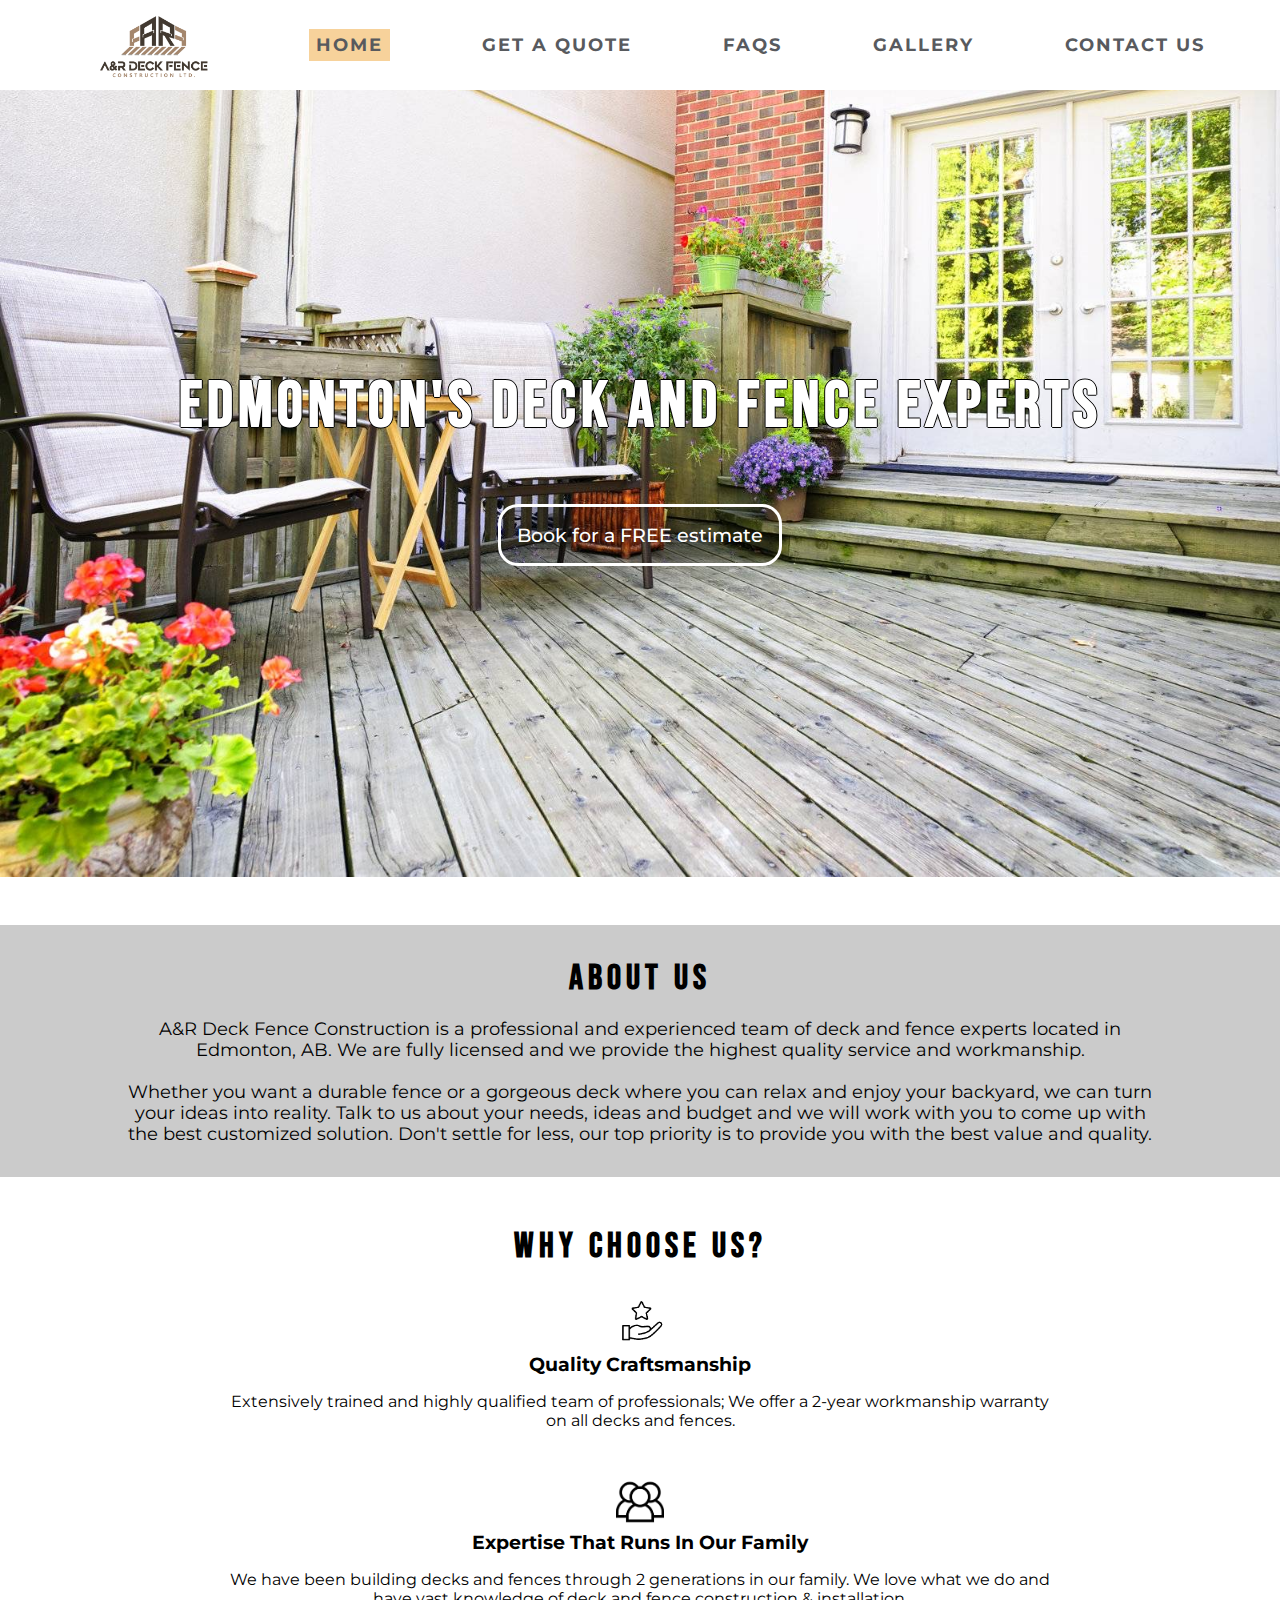
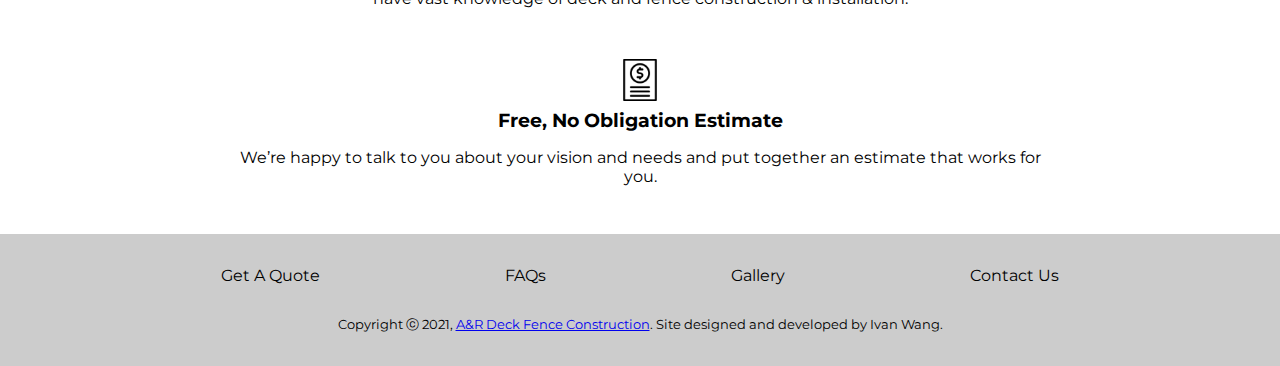
<file: index.html>
<!DOCTYPE html>
<html lang="en">

<head>
    <meta charset="UTF-8">
    <meta http-equiv="X-UA-Compatible" content="IE=edge">
    <meta name="viewport" content="width=device-width, initial-scale=1.0">
    <title>A&R Deck Fence Construction - Home</title>
    <meta name="description" content="A&R Deck Fence Construction is a professional and experienced team of deck and fence experts located in
        Edmonton, AB.">
    <meta name="keywords"
        content="edmonton construction, edmonton deck, edmonton fence, deck and fence, deck, fence, residential construction">
    <meta property="og:site_name" content="A&R Deck Fence Construction">
    <meta property="og:url" content="https://www.ardeckfence.com/">
    <meta property="og:title" content="Home">
    <meta property="og:type" content="website">
    <meta property="og:description" content="A&R Deck Fence Construction is a professional and experienced team of deck and fence experts located in
        Edmonton, AB.">
    <meta name="twitter:card" content="summary_large_image">
    <meta name="twitter:title" content="Home">
    <meta name="twitter:description" content="A&R Deck Fence Construction is a professional and experienced team of deck and fence experts located in
        Edmonton, AB.">
    <meta property="og:image"
        content="https://www.ardeckfence.com/images/logo.jpeg?height=628&amp;pad_color=fafafa&amp;v=1542909150&amp;width=1200">
    <meta property="og:image:secure_url"
        content="https://www.ardeckfence.com/images/logo.jpeg?height=628&amp;pad_color=fafafa&amp;v=1542909150&amp;width=1200">
    <meta property="og:image:width" content="1200">
    <meta property="og:image:height" content="628">
    <link rel="icon" href="./images/icon.jpeg">
    <link rel="stylesheet" href="./styles/main.css">
    <link rel="stylesheet" href="./styles/navigation.css">
    <link rel="stylesheet" href="./styles/footer.css">
    <script src="./scripts/main.js" defer></script>
</head>

<body>
    <nav>
        <div class="logo">
            <img src="./images/logo.jpg">
        </div>
        <!-- only one of "nav-desktop" and "nav-mobile" will show on user interface -->
        <div class="nav-desktop">
            <a href="#" class="active">home</a>
            <a href="./pages/booknow.html">Get a Quote</a>
            <a href="./pages/faq.html">FAQs</a>
            <a href="../pages/gallery.html">gallery</a>
            <a href="./pages/contact.html">contact us</a>
        </div>
        <div class="nav-mobile" id="nav-mobile" onclick="toggleButtonAndMenu()">
            <a href="tel:+15874990290" class="nav-mobile-call">
                <svg xmlns="http://www.w3.org/2000/svg" viewBox="0 0 24 24" width="24" height="24">
                    <path fill="none" d="M0 0h24v24H0z" />
                    <path
                        d="M9.366 10.682a10.556 10.556 0 0 0 3.952 3.952l.884-1.238a1 1 0 0 1 1.294-.296 11.422 11.422 0 0 0 4.583 1.364 1 1 0 0 1 .921.997v4.462a1 1 0 0 1-.898.995c-.53.055-1.064.082-1.602.082C9.94 21 3 14.06 3 5.5c0-.538.027-1.072.082-1.602A1 1 0 0 1 4.077 3h4.462a1 1 0 0 1 .997.921A11.422 11.422 0 0 0 10.9 8.504a1 1 0 0 1-.296 1.294l-1.238.884zm-2.522-.657l1.9-1.357A13.41 13.41 0 0 1 7.647 5H5.01c-.006.166-.009.333-.009.5C5 12.956 11.044 19 18.5 19c.167 0 .334-.003.5-.01v-2.637a13.41 13.41 0 0 1-3.668-1.097l-1.357 1.9a12.442 12.442 0 0 1-1.588-.75l-.058-.033a12.556 12.556 0 0 1-4.702-4.702l-.033-.058a12.442 12.442 0 0 1-.75-1.588z"
                        fill="#000" />
                </svg>
                <span>Call Us</span>
            </a>
            <!-- The empty divs inside nav-menu-button are used for creating animation effects. -->
            <button class="nav-mobile-button">
                <div id="nav-mobile-button-div1"></div>
                <div id="nav-mobile-button-div2"></div>
                <div id="nav-mobile-button-div3"></div>
                <div id="nav-mobile-button-div4"></div>
            </button>
            <ul class="nav-mobile-list nav-mobile-list-hidden" id="nav-mobile-list">
                <li><a href="#" class="active">home</a></li>
                <li><a href="./pages/booknow.html">Get a Quote</a></li>
                <li><a href="./pages/faq.html">FAQs</a></li>
                <li><a href="../pages/gallery.html">gallery</a></li>
                <li><a href="./pages/contact.html">contact us</a></li>
            </ul>
        </div>
    </nav>

    <main>
        <section class="hero">
            <h1>Edmonton's deck and fence experts</h1>
            <a href="./pages/booknow.html">Book for a FREE estimate</a>
        </section>

        <article class="about-us">
            <h2>about us</h2>
            <p>A&R Deck Fence Construction is a professional and experienced team of deck and fence experts located in
                Edmonton, AB. We are fully licensed
                and we provide the highest quality service and workmanship.<br><br>Whether you want a durable fence or a
                gorgeous deck
                where you can relax and enjoy your backyard, we can turn your ideas into reality. Talk to us about your
                needs, ideas and
                budget and we will work with you to come up with the best customized solution. Don't settle for
                less, our top priority is to provide you with the best value and quality.
            </p>
        </article>

        <section class="why-choose-us">
            <h2>why choose us?</h2>
            <div>
                <img src="./images/icon1.png" alt="an icon of a hand holding a star">
                <h3>quality craftsmanship</h3>
                <p>Extensively trained and highly qualified team of professionals; We offer a 2-year workmanship
                    warranty on all decks and fences.
                </p>
            </div>
            <div>
                <img src="./images/icon2.png" alt="an icon of 3 persons">
                <h3>Expertise that Runs in Our Family</h3>
                <p>We have been building decks and fences through 2 generations in our family. We love what we do and
                    have vast knowledge of deck and fence construction & installation.
                </p>
            </div>
            <div>
                <img src="./images/icon3.png" alt="an icon of a hand holding a star">
                <h3>Free, No Obligation Estimate</h3>
                <p>We’re happy to talk to you about your vision and needs and put together an estimate that works for
                    you.
                </p>
            </div>
        </section>
    </main>
    <footer>
        <div id="footer-links">
            <a href="./pages/booknow.html">Get a Quote</a>
            <a href="./pages/faq.html">FAQs</a>
            <a href="../pages/gallery.html">gallery</a>
            <a href="./pages/contact.html">contact us</a>
        </div>
        <div id="copyright">
            <span>Copyright ⓒ 2021, </span><a href="./index.html">A&R Deck Fence Construction</a><span>. Site designed
                and
                developed by Ivan Wang.</span>
        </div>
    </footer>
</body>

</html>
</file>
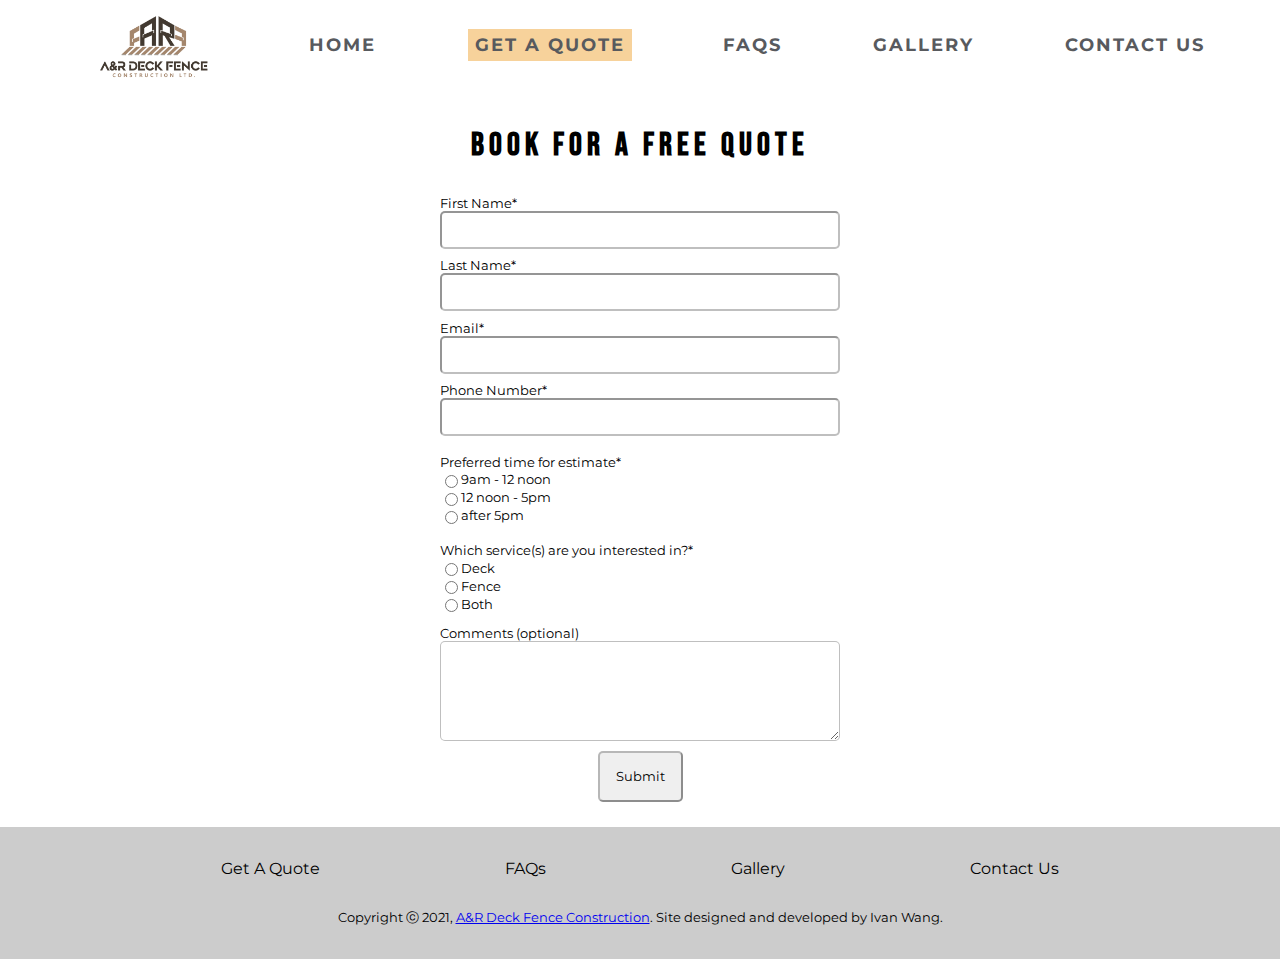
<file: pages/booknow.html>
<!DOCTYPE html>
<html lang="en">

<head>
    <meta charset="UTF-8">
    <meta http-equiv="X-UA-Compatible" content="IE=edge">
    <meta name="viewport" content="width=device-width, initial-scale=1.0">
    <title>A&R Deck Fence Construction - Book Now</title>
    <meta name="description" content="A&R Deck Fence Construction is a professional and experienced team of deck and fence experts located in
        Edmonton, AB.">
    <meta name="keywords"
        content="edmonton construction, edmonton deck, edmonton fence, deck and fence, deck, fence, residential construction">
    <meta property="og:site_name" content="A&R Deck Fence Construction">
    <meta property="og:url" content="https://www.ardeckfence.com/pages/booknow.html">
    <meta property="og:title" content="Booking">
    <meta property="og:type" content="website">
    <meta property="og:description" content="A&R Deck Fence Construction is a professional and experienced team of deck and fence experts located in
        Edmonton, AB.">
    <meta name="twitter:card" content="summary_large_image">
    <meta name="twitter:title" content="Booking">
    <meta name="twitter:description" content="A&R Deck Fence Construction is a professional and experienced team of deck and fence experts located in
        Edmonton, AB.">
    <meta property="og:image"
        content="https://www.ardeckfence.com/images/logo.jpeg?height=628&amp;pad_color=fafafa&amp;v=1542909150&amp;width=1200">
    <meta property="og:image:secure_url"
        content="https://www.ardeckfence.com/images/logo.jpeg?height=628&amp;pad_color=fafafa&amp;v=1542909150&amp;width=1200">
    <meta property="og:image:width" content="1200">
    <meta property="og:image:height" content="628">
    <link rel="icon" href="../images/icon.jpeg">
    <link rel="stylesheet" href="../styles/booknow.css">
    <link rel="stylesheet" href="../styles/navigation.css">
    <link rel="stylesheet" href="../styles/footer.css">
    <script src="../scripts/main.js" defer></script>
</head>

<body>
    <nav>
        <div class="logo">
            <img src="../images/logo.jpg">
        </div>
        <!-- only one of "nav-desktop" and "nav-mobile" will show on user interface -->
        <div class="nav-desktop">
            <a href="../index.html">home</a>
            <a href="#" class="active">Get a Quote</a>
            <a href="./faq.html">FAQs</a>
            <a href="./gallery.html">gallery</a>
            <a href="./contact.html">contact us</a>
        </div>
        <div class="nav-mobile" id="nav-mobile" onclick="toggleButtonAndMenu()">
            <a href="tel:+15874990290" class="nav-mobile-call">
                <svg xmlns="http://www.w3.org/2000/svg" viewBox="0 0 24 24" width="24" height="24">
                    <path fill="none" d="M0 0h24v24H0z" />
                    <path
                        d="M9.366 10.682a10.556 10.556 0 0 0 3.952 3.952l.884-1.238a1 1 0 0 1 1.294-.296 11.422 11.422 0 0 0 4.583 1.364 1 1 0 0 1 .921.997v4.462a1 1 0 0 1-.898.995c-.53.055-1.064.082-1.602.082C9.94 21 3 14.06 3 5.5c0-.538.027-1.072.082-1.602A1 1 0 0 1 4.077 3h4.462a1 1 0 0 1 .997.921A11.422 11.422 0 0 0 10.9 8.504a1 1 0 0 1-.296 1.294l-1.238.884zm-2.522-.657l1.9-1.357A13.41 13.41 0 0 1 7.647 5H5.01c-.006.166-.009.333-.009.5C5 12.956 11.044 19 18.5 19c.167 0 .334-.003.5-.01v-2.637a13.41 13.41 0 0 1-3.668-1.097l-1.357 1.9a12.442 12.442 0 0 1-1.588-.75l-.058-.033a12.556 12.556 0 0 1-4.702-4.702l-.033-.058a12.442 12.442 0 0 1-.75-1.588z"
                        fill="#000" />
                </svg>
                <span>Call Us</span>
            </a>
            <!-- The empty divs inside nav-menu-button are used for creating animation effects. -->
            <button class="nav-mobile-button">
                <div id="nav-mobile-button-div1"></div>
                <div id="nav-mobile-button-div2"></div>
                <div id="nav-mobile-button-div3"></div>
                <div id="nav-mobile-button-div4"></div>
            </button>
            <ul class="nav-mobile-list nav-mobile-list-hidden" id="nav-mobile-list">
                <li><a href="../index.html">home</a></li>
                <li><a href="#" class="active">Get a Quote</a></li>
                <li><a href="./faq.html#">FAQs</a></li>
                <li><a href="./gallery.html">gallery</a></li>
                <li><a href="./contact.html">contact us</a></li>
            </ul>
        </div>
    </nav>

    <main>
        <h1>book for a free quote</h1>
        <form action="https://api.staticforms.xyz/submit" method="post">
            <input type="hidden" name="accessKey" value="148bf919-9047-46e0-9a72-6daedc0e75cc">
            <input type="hidden" name="subject" value="New Appointment!">
            <div class="label-and-input">
                <label for="firstname">First Name*</label>
                <input type="text" name="$firstname" required>
            </div>
            <div class="label-and-input">
                <label for="lastname">Last Name*</label>
                <input type="text" name="$lastname" required>
            </div>
            <div class="label-and-input">
                <label for="email">Email*</label>
                <input type="email" name="email" required>
            </div>
            <div class="label-and-input">
                <label for="phone">Phone Number*</label>
                <input type="text" name="phone" required>
            </div>
            <div class="label-and-input">
                <span>Preferred time for estimate*</span>
                <div class="radios">
                    <label for="appointment-time">9am - 12 noon</label>
                    <input type="radio" name="$appointment-time" value="9am - 12noon" required>
                </div>
                <div class="radios">
                    <label for="appointment-time">12 noon - 5pm</label>
                    <input type="radio" name="$appointment-time" value="12noon - 5pm">
                </div>
                <div class="radios">
                    <label for="appointment-time">after 5pm</label>
                    <input type="radio" name="$appointment-time" value="after 5pm">
                </div>
            </div>
            <div class="label-and-input">
                <span>Which service(s) are you interested in?*</span>
                <div class="radios">
                    <label for="deck">Deck</label>
                    <input type="radio" name="$service-needed" value="deck" required>
                </div>
                <div class="radios">
                    <label for="fence">Fence</label>
                    <input type="radio" name="$service-needed" value="fence">
                </div>
                <div class="radios">
                    <label for="appointment-time">Both</label>
                    <input type="radio" name="$service-needed" value="both">
                </div>
            </div>
            <div class="label-and-input" id="message">
                <label for="message">Comments (optional)</label>
                <textarea name="message"></textarea>
            </div>
            <input type="hidden" name="redirectTo" value="http://www.ardeckfence.com/pages/thanks.html">
            <input type="submit" value="Submit" id="submit" />
        </form>

    </main>

    <footer>
        <div id="footer-links">
            <a href="#">Get a Quote</a>
            <a href="./faq.html">FAQs</a>
            <a href="./gallery.html">gallery</a>
            <a href="./contact.html">contact us</a>
        </div>
        <div id="copyright">
            <span>Copyright ⓒ 2021, </span><a href="../index.html">A&R Deck Fence Construction</a><span>. Site designed
                and
                developed by Ivan Wang.</span>
        </div>
    </footer>
</body>

</html>
</file>
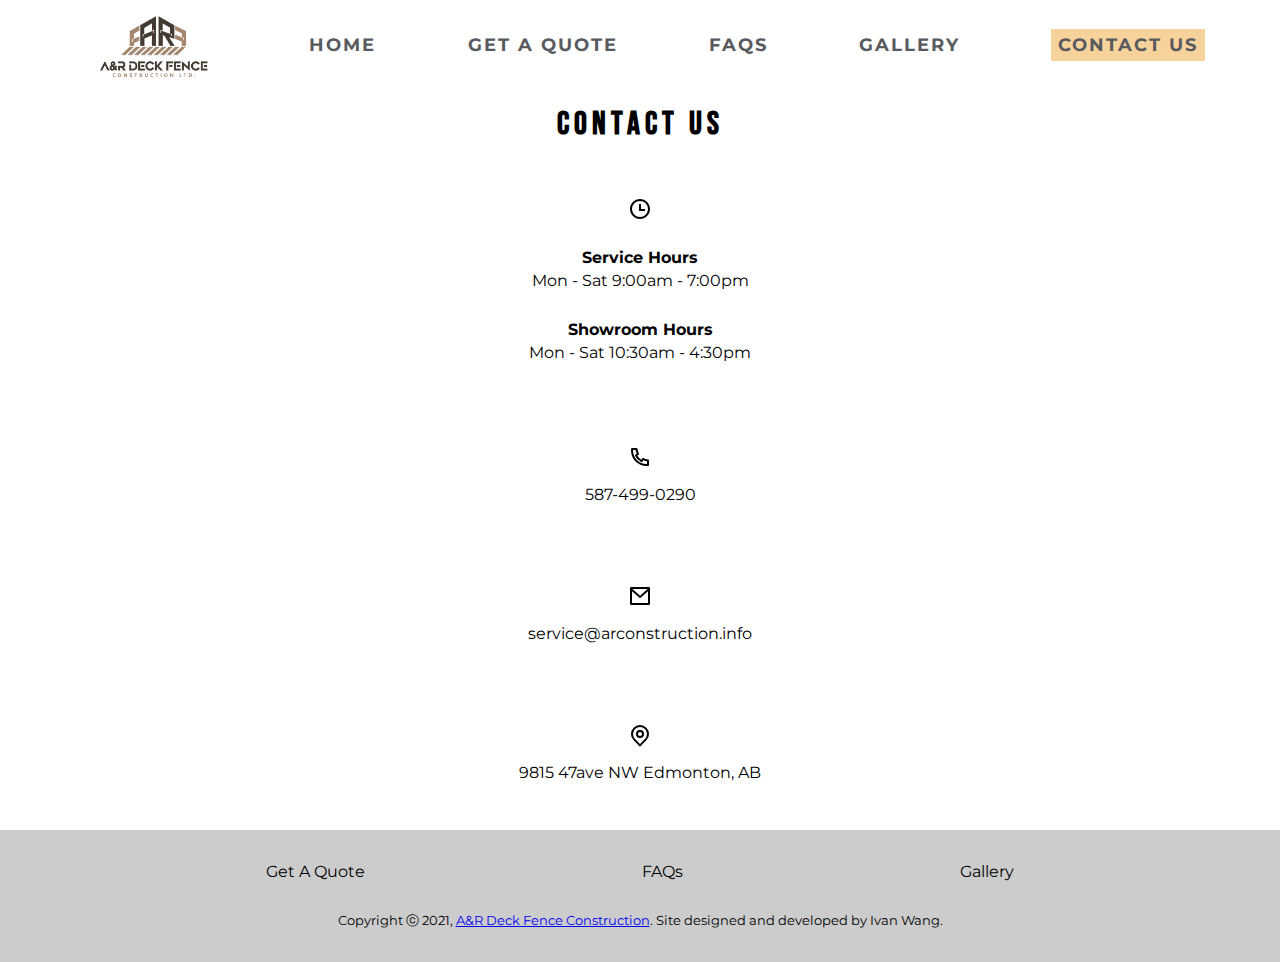
<file: pages/contact.html>
<!DOCTYPE html>
<html lang="en">

<head>
    <meta charset="UTF-8">
    <meta http-equiv="X-UA-Compatible" content="IE=edge">
    <meta name="viewport" content="width=device-width, initial-scale=1.0">
    <title>A&R Deck Fence Construction - Contact Us</title>
    <meta name="description" content="A&R Deck Fence Construction is a professional and experienced team of deck and fence experts located in
        Edmonton, AB.">
    <meta name="keywords"
        content="edmonton construction, edmonton deck, edmonton fence, deck and fence, deck, fence, residential construction">
    <meta property="og:site_name" content="A&R Deck Fence Construction">
    <meta property="og:url" content="https://www.ardeckfence.com/pages/contact.html">
    <meta property="og:title" content="Contact">
    <meta property="og:type" content="website">
    <meta property="og:description" content="A&R Deck Fence Construction is a professional and experienced team of deck and fence experts located in
        Edmonton, AB.">
    <meta name="twitter:card" content="summary_large_image">
    <meta name="twitter:title" content="Contact">
    <meta name="twitter:description" content="A&R Deck Fence Construction is a professional and experienced team of deck and fence experts located in
        Edmonton, AB.">
    <meta property="og:image"
        content="https://www.ardeckfence.com/images/logo.jpeg?height=628&amp;pad_color=fafafa&amp;v=1542909150&amp;width=1200">
    <meta property="og:image:secure_url"
        content="https://www.ardeckfence.com/images/logo.jpeg?height=628&amp;pad_color=fafafa&amp;v=1542909150&amp;width=1200">
    <meta property="og:image:width" content="1200">
    <meta property="og:image:height" content="628">
    <link rel="icon" href="../images/icon.jpeg">
    <link rel="stylesheet" href="../styles/contact.css">
    <link rel="stylesheet" href="../styles/navigation.css">
    <link rel="stylesheet" href="../styles/footer.css">
    <script src="../scripts/main.js" defer></script>
</head>

<body>
    <nav>
        <div class="logo">
            <img src="../images/logo.jpg">
        </div>
        <!-- only one of "nav-desktop" and "nav-mobile" will show on user interface -->
        <div class="nav-desktop">
            <a href="../index.html">home</a>
            <a href="./booknow.html">Get a Quote</a>
            <a href="./faq.html">FAQs</a>
            <a href="./gallery.html">gallery</a>
            <a href="#" class="active">contact us</a>
        </div>
        <div class="nav-mobile" id="nav-mobile" onclick="toggleButtonAndMenu()">
            <a href="tel:+15874990290" class="nav-mobile-call">
                <svg xmlns="http://www.w3.org/2000/svg" viewBox="0 0 24 24" width="24" height="24">
                    <path fill="none" d="M0 0h24v24H0z" />
                    <path
                        d="M9.366 10.682a10.556 10.556 0 0 0 3.952 3.952l.884-1.238a1 1 0 0 1 1.294-.296 11.422 11.422 0 0 0 4.583 1.364 1 1 0 0 1 .921.997v4.462a1 1 0 0 1-.898.995c-.53.055-1.064.082-1.602.082C9.94 21 3 14.06 3 5.5c0-.538.027-1.072.082-1.602A1 1 0 0 1 4.077 3h4.462a1 1 0 0 1 .997.921A11.422 11.422 0 0 0 10.9 8.504a1 1 0 0 1-.296 1.294l-1.238.884zm-2.522-.657l1.9-1.357A13.41 13.41 0 0 1 7.647 5H5.01c-.006.166-.009.333-.009.5C5 12.956 11.044 19 18.5 19c.167 0 .334-.003.5-.01v-2.637a13.41 13.41 0 0 1-3.668-1.097l-1.357 1.9a12.442 12.442 0 0 1-1.588-.75l-.058-.033a12.556 12.556 0 0 1-4.702-4.702l-.033-.058a12.442 12.442 0 0 1-.75-1.588z"
                        fill="#000" />
                </svg>
                <span>Call Us</span>
            </a>
            <!-- The empty divs inside nav-menu-button are used for creating animation effects. -->
            <button class="nav-mobile-button">
                <div id="nav-mobile-button-div1"></div>
                <div id="nav-mobile-button-div2"></div>
                <div id="nav-mobile-button-div3"></div>
                <div id="nav-mobile-button-div4"></div>
            </button>
            <ul class="nav-mobile-list nav-mobile-list-hidden" id="nav-mobile-list">
                <li><a href="../index.html">home</a></li>
                <li><a href="./booknow.html">Get a Quote</a></li>
                <li><a href="./faq.html">FAQs</a></li>
                <li><a href="./gallery.html">gallery</a></li>
                <li><a href="#" class="active">contact us</a></li>
            </ul>
        </div>
    </nav>

    <main>
        <h1>contact us</h1>

        <section class="contact-info">
            <div class="contact-info__hours card">
                <svg xmlns="http://www.w3.org/2000/svg" viewBox="0 0 24 24" width="24" height="24">
                    <path fill="none" d="M0 0h24v24H0z" />
                    <path
                        d="M12 22C6.477 22 2 17.523 2 12S6.477 2 12 2s10 4.477 10 10-4.477 10-10 10zm0-2a8 8 0 1 0 0-16 8 8 0 0 0 0 16zm1-8h4v2h-6V7h2v5z" />
                </svg>
                <table>
                    <tr>
                        <th colspan="2">Service Hours</th>
                    </tr>
                    <tr>
                        <td>Mon - Sat</td>
                        <td>9:00am - 7:00pm</td>
                    </tr>
                </table>
                <table>
                    <tr>
                        <th colspan="2">Showroom Hours</th>
                    </tr>
                    <tr>
                        <td>Mon - Sat</td>
                        <td>10:30am - 4:30pm</td>
                    </tr>
                </table>
            </div>
            <div class="contact-info__phone card">
                <a href="tel:+15874990290">
                    <svg xmlns="http://www.w3.org/2000/svg" viewBox="0 0 24 24" width="24" height="24">
                        <path fill="none" d="M0 0h24v24H0z" />
                        <path
                            d="M9.366 10.682a10.556 10.556 0 0 0 3.952 3.952l.884-1.238a1 1 0 0 1 1.294-.296 11.422 11.422 0 0 0 4.583 1.364 1 1 0 0 1 .921.997v4.462a1 1 0 0 1-.898.995c-.53.055-1.064.082-1.602.082C9.94 21 3 14.06 3 5.5c0-.538.027-1.072.082-1.602A1 1 0 0 1 4.077 3h4.462a1 1 0 0 1 .997.921A11.422 11.422 0 0 0 10.9 8.504a1 1 0 0 1-.296 1.294l-1.238.884zm-2.522-.657l1.9-1.357A13.41 13.41 0 0 1 7.647 5H5.01c-.006.166-.009.333-.009.5C5 12.956 11.044 19 18.5 19c.167 0 .334-.003.5-.01v-2.637a13.41 13.41 0 0 1-3.668-1.097l-1.357 1.9a12.442 12.442 0 0 1-1.588-.75l-.058-.033a12.556 12.556 0 0 1-4.702-4.702l-.033-.058a12.442 12.442 0 0 1-.75-1.588z"
                            fill="#000" />
                    </svg>
                    <span>587-499-0290</span>
                </a>
            </div>
            <div class="contact-info__email card">
                <a href="mailto:service@arconstruction.info">
                    <svg xmlns="http://www.w3.org/2000/svg" viewBox="0 0 24 24" width="24" height="24">
                        <path fill="none" d="M0 0h24v24H0z" />
                        <path
                            d="M3 3h18a1 1 0 0 1 1 1v16a1 1 0 0 1-1 1H3a1 1 0 0 1-1-1V4a1 1 0 0 1 1-1zm17 4.238l-7.928 7.1L4 7.216V19h16V7.238zM4.511 5l7.55 6.662L19.502 5H4.511z"
                            fill="#000" />
                    </svg>
                    <span>service@arconstruction.info</span>
                </a>
            </div>
            <div class="contact-info__address card">
                <a href="https://goo.gl/maps/dQjV7YrGG1eoYb2k9" target="_blank" rel="noopener noreferrer">
                    <svg xmlns="http://www.w3.org/2000/svg" viewBox="0 0 24 24" width="24" height="24">
                        <path fill="none" d="M0 0h24v24H0z" />
                        <path
                            d="M12 20.9l4.95-4.95a7 7 0 1 0-9.9 0L12 20.9zm0 2.828l-6.364-6.364a9 9 0 1 1 12.728 0L12 23.728zM12 13a2 2 0 1 0 0-4 2 2 0 0 0 0 4zm0 2a4 4 0 1 1 0-8 4 4 0 0 1 0 8z" />
                    </svg>
                    <span>9815 47ave NW Edmonton, AB</span>
                </a>
            </div>
        </section>
    </main>

    <footer>
        <div id="footer-links">
            <a href="./booknow.html">Get a Quote</a>
            <a href="./faq.html">FAQs</a>
            <a href="./gallery.html">gallery</a>
        </div>
        <div id="copyright">
            <span>Copyright ⓒ 2021, </span><a href="../index.html">A&R Deck Fence Construction</a><span>. Site designed
                and
                developed by Ivan Wang.</span>
        </div>
    </footer>
</body>

</html>
</file>
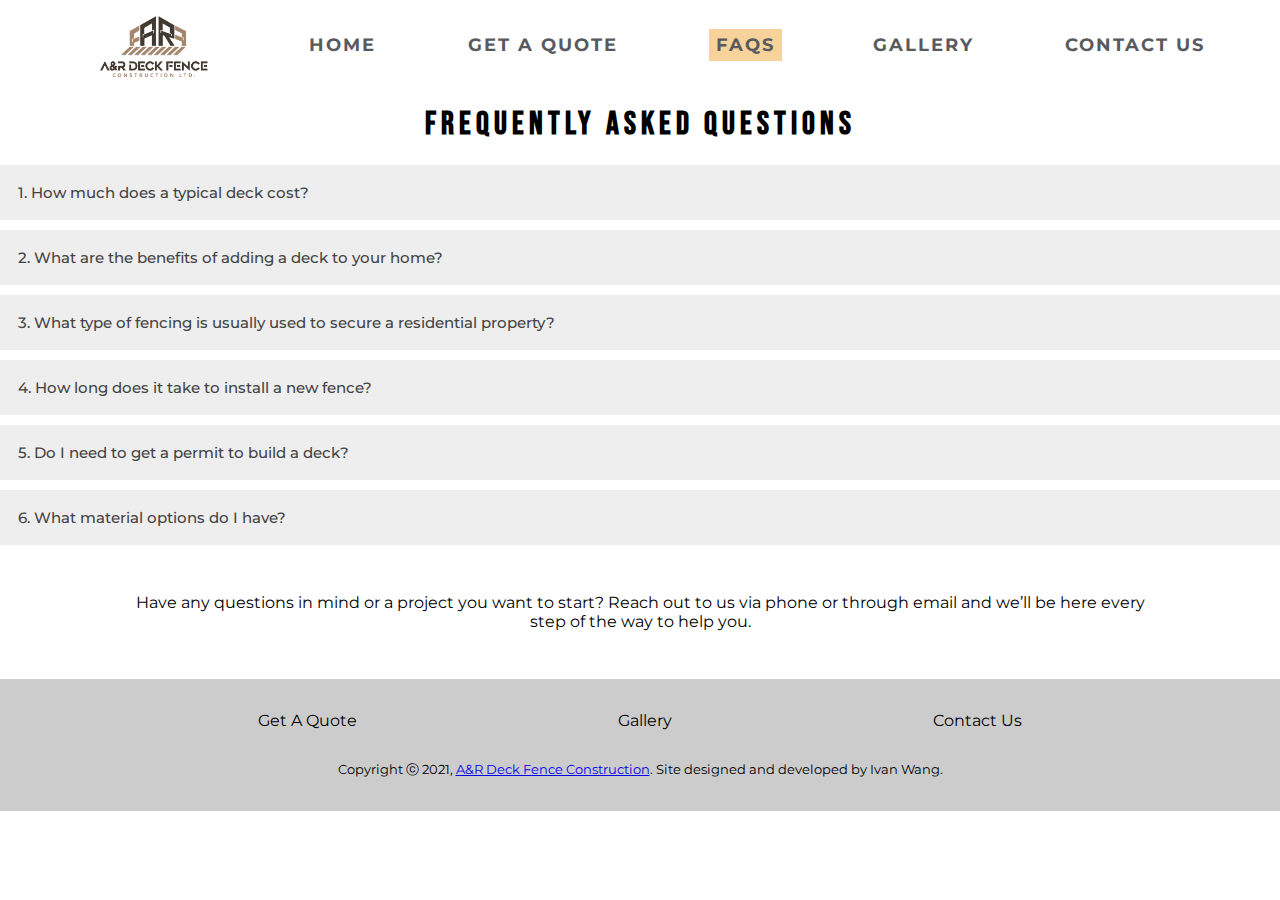
<file: pages/faq.html>
<!DOCTYPE html>
<html lang="en">

<head>
    <meta charset="UTF-8">
    <meta http-equiv="X-UA-Compatible" content="IE=edge">
    <meta name="viewport" content="width=device-width, initial-scale=1.0">
    <title>A&R Deck Fence Construction - FAQ</title>
    <meta name="description" content="A&R Deck Fence Construction is a professional and experienced team of deck and fence experts located in
        Edmonton, AB.">
    <meta name="keywords"
        content="edmonton construction, edmonton deck, edmonton fence, deck and fence, deck, fence, residential construction">
    <meta property="og:site_name" content="A&R Deck Fence Construction">
    <meta property="og:url" content="https://www.ardeckfence.com/pages/faq.html">
    <meta property="og:title" content="FAQs">
    <meta property="og:type" content="website">
    <meta property="og:description" content="A&R Deck Fence Construction is a professional and experienced team of deck and fence experts located in
        Edmonton, AB.">
    <meta name="twitter:card" content="summary_large_image">
    <meta name="twitter:title" content="FAQs">
    <meta name="twitter:description" content="A&R Deck Fence Construction is a professional and experienced team of deck and fence experts located in
        Edmonton, AB.">
    <meta property="og:image"
        content="https://www.ardeckfence.com/images/logo.jpeg?height=628&amp;pad_color=fafafa&amp;v=1542909150&amp;width=1200">
    <meta property="og:image:secure_url"
        content="https://www.ardeckfence.com/images/logo.jpeg?height=628&amp;pad_color=fafafa&amp;v=1542909150&amp;width=1200">
    <meta property="og:image:width" content="1200">
    <meta property="og:image:height" content="628">
    <link rel="icon" href="../images/icon.jpeg">
    <link rel="stylesheet" href="../styles/faq.css">
    <link rel="stylesheet" href="../styles/navigation.css">
    <link rel="stylesheet" href="../styles/footer.css">
    <script src="../scripts/main.js" defer></script>
    <script src="../scripts/accordion.js" defer></script>
</head>

<body>
    <nav>
        <div class="logo">
            <img src="../images/logo.jpg">
        </div>
        <!-- only one of "nav-desktop" and "nav-mobile" will show on user interface -->
        <div class="nav-desktop">
            <a href="../index.html">home</a>
            <a href="../pages/booknow.html">Get a Quote</a>
            <a href="#" class="active">FAQs</a>
            <a href="../pages/gallery.html">gallery</a>
            <a href="../pages/contact.html">contact us</a>
        </div>
        <div class="nav-mobile" id="nav-mobile" onclick="toggleButtonAndMenu()">
            <a href="tel:+15874990290" class="nav-mobile-call">
                <svg xmlns="http://www.w3.org/2000/svg" viewBox="0 0 24 24" width="24" height="24">
                    <path fill="none" d="M0 0h24v24H0z" />
                    <path
                        d="M9.366 10.682a10.556 10.556 0 0 0 3.952 3.952l.884-1.238a1 1 0 0 1 1.294-.296 11.422 11.422 0 0 0 4.583 1.364 1 1 0 0 1 .921.997v4.462a1 1 0 0 1-.898.995c-.53.055-1.064.082-1.602.082C9.94 21 3 14.06 3 5.5c0-.538.027-1.072.082-1.602A1 1 0 0 1 4.077 3h4.462a1 1 0 0 1 .997.921A11.422 11.422 0 0 0 10.9 8.504a1 1 0 0 1-.296 1.294l-1.238.884zm-2.522-.657l1.9-1.357A13.41 13.41 0 0 1 7.647 5H5.01c-.006.166-.009.333-.009.5C5 12.956 11.044 19 18.5 19c.167 0 .334-.003.5-.01v-2.637a13.41 13.41 0 0 1-3.668-1.097l-1.357 1.9a12.442 12.442 0 0 1-1.588-.75l-.058-.033a12.556 12.556 0 0 1-4.702-4.702l-.033-.058a12.442 12.442 0 0 1-.75-1.588z"
                        fill="#000" />
                </svg>
                <span>Call Us</span>
            </a>
            <!-- The empty divs inside nav-menu-button are used for creating animation effects. -->
            <button class="nav-mobile-button">
                <div id="nav-mobile-button-div1"></div>
                <div id="nav-mobile-button-div2"></div>
                <div id="nav-mobile-button-div3"></div>
                <div id="nav-mobile-button-div4"></div>
            </button>
            <ul class="nav-mobile-list nav-mobile-list-hidden" id="nav-mobile-list">
                <li><a href="../index.html">home</a></li>
                <li><a href="../pages/booknow.html">Get a Quote</a></li>
                <li><a href="#" class="active">FAQs</a></li>
                <li><a href="../pages/gallery.html">gallery</a></li>
                <li><a href="../pages/contact.html">contact us</a></li>
            </ul>
        </div>
    </nav>

    <main>
        <h1>Frequently Asked Questions</h1>

        <section class="faqs">
            <button class="accordion">1. How much does a typical deck cost?</button>
            <div class="panel">
                <p>
                    The cost of a typical deck will vary. Specific factors involved in pricing include choosing between
                    the different types of material and the size of the project. Different sizes of decks will use
                    different sizes of wood as beams like 2x8 or 2x10 or 2x12 . We will design it for you and choose
                    what's best for you.
                </p>
            </div>
            <button class="accordion">2. What are the benefits of adding a deck to your home?</button>
            <div class="panel">
                <p>From watching the sunset, reading a book in the afternoon or enjoying a BBQ with your family and
                    friends, a brand new deck will help make it a more memorable time. Adding a deck to your home is an
                    investment, but in the long run it will be worthwhile. Not only will it enhance the exterior of your
                    house it will also increase the property value.
                </p>
            </div>
            <button class="accordion">3. What type of fencing is usually used to secure a residential property?</button>
            <div class="panel">
                <p>The type of fencing will vary depending on what community you are in. In newer communities,
                    pressure-treated wood is usually used as there are architectural guidelines that need to be
                    followed. For older communities, we recommend vinyl fencing as it doesn’t need staining or
                    maintenance and has life-time material warranty. Come take a look at our showroom to see what kind
                    of fencing material we offer.
                </p>
            </div>
            <button class="accordion">4. How long does it take to install a new fence?</button>
            <div class="panel">
                <p>To install a new fence or deck it will usually take less than 1 week. At A&R Construction, we
                    communicate with you to make sure projects are done in a timely manner and give you the best quality
                    as well.
                </p>
            </div>
            <button class="accordion">5. Do I need to get a permit to build a deck?</button>
            <div class="panel">
                <p>Decks under 2 feet are not required to get a permit. However, if your deck is 2 feet or higher a
                    permit is required. But have no worries, we will handle all of that for you.
                </p>
            </div>
            <button class="accordion">6. What material options do I have?</button>
            <div class="panel">
                <p>We offer an array of high quality materials that you can choose from. From composite materials,
                    treated wood and vinyl fence, we are ready to handle any project you throw at us. At A&R
                    Construction, your needs are our first priority. We want to hear the ideas that you have first and
                    then provide our professional opinion. Not sure of what you want? <a href="./contact.html"> Contact
                        us to book an appointment
                        to view our showroom!</a>
                </p>
            </div>
        </section>
        <section id="question">
            <p id="call">Have any questions in mind or a project you want to start? Reach out to us via phone or through email and
                we’ll be here every step of the way to help you.</p>
        </section>
    </main>

    <footer>
        <div id="footer-links">
            <a href="./booknow.html">Get a Quote</a>
            <a href="./gallery.html">gallery</a>
            <a href="./contact.html">contact us</a>
        </div>
        <div id="copyright">
            <span>Copyright ⓒ 2021, </span><a href="../index.html">A&R Deck Fence Construction</a><span>. Site designed
                and
                developed by Ivan Wang.</span>
        </div>
    </footer>
</body>

</html>
</file>
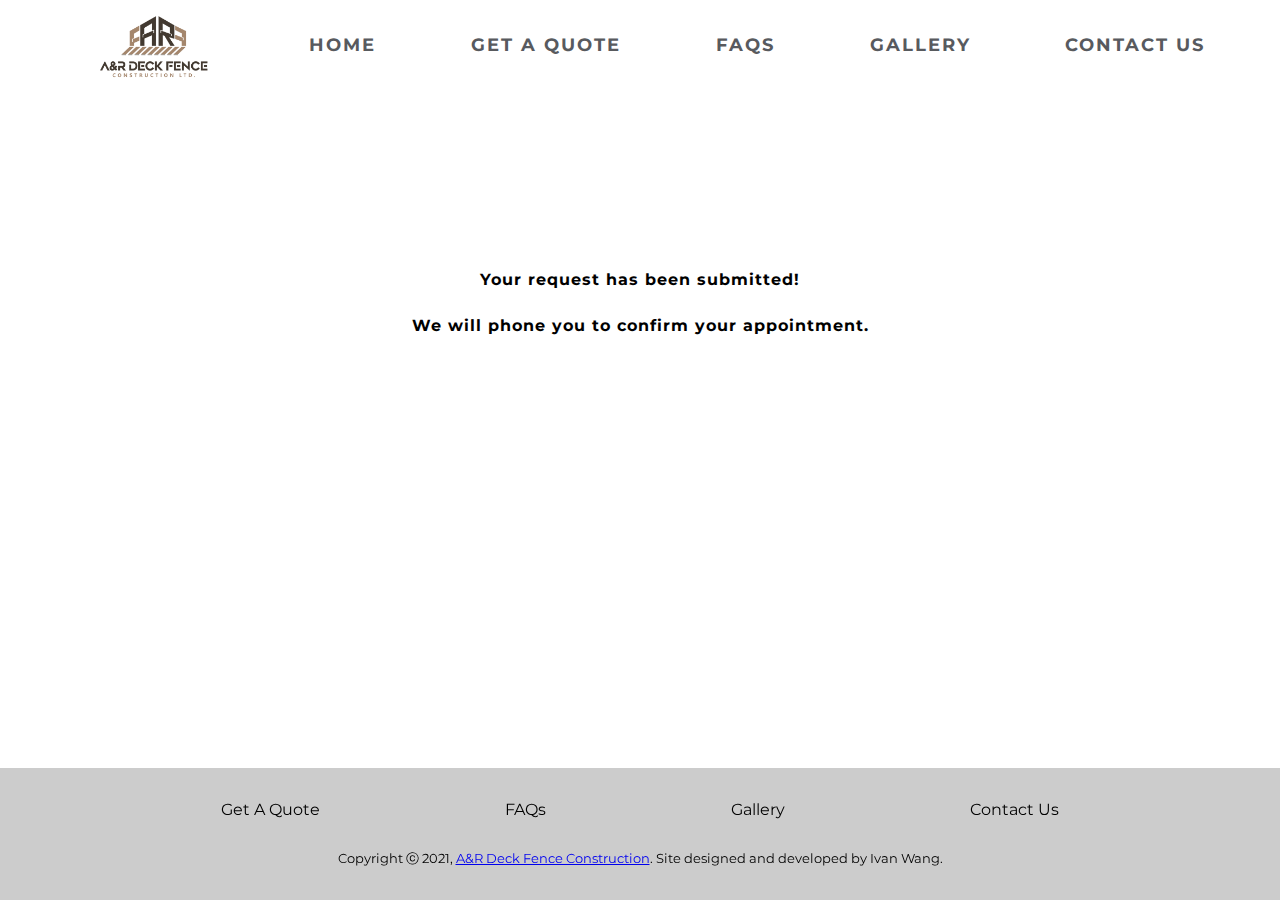
<file: pages/thanks.html>
<!DOCTYPE html>
<html lang="en">

<head>
    <meta charset="UTF-8">
    <meta http-equiv="X-UA-Compatible" content="IE=edge">
    <meta name="viewport" content="width=device-width, initial-scale=1.0">
    <title>A&R Deck Fence Construction - Thanks for Contacting Us!</title>
    <link rel="icon" href="../images/icon.jpeg">
    <link rel="stylesheet" href="../styles/thanks.css">
    <link rel="stylesheet" href="../styles/navigation.css">
    <link rel="stylesheet" href="../styles/footer.css">
    <script src="../scripts/main.js" defer></script>
</head>

<body>
    <nav>
        <div class="logo">
            <img src="../images/logo.jpg">
        </div>
        <!-- only one of "nav-desktop" and "nav-mobile" will show on user interface -->
        <div class="nav-desktop">
            <a href="../index.html">home</a>
            <a href="./booknow.html">Get a Quote</a>
            <a href="./faq.html">FAQs</a>
            <a href="./gallery.html">gallery</a>
            <a href="./contact.html">contact us</a>
        </div>
        <div class="nav-mobile" id="nav-mobile" onclick="toggleButtonAndMenu()">
            <a href="tel:+15874990290" class="nav-mobile-call">
                <svg xmlns="http://www.w3.org/2000/svg" viewBox="0 0 24 24" width="24" height="24">
                    <path fill="none" d="M0 0h24v24H0z" />
                    <path
                        d="M9.366 10.682a10.556 10.556 0 0 0 3.952 3.952l.884-1.238a1 1 0 0 1 1.294-.296 11.422 11.422 0 0 0 4.583 1.364 1 1 0 0 1 .921.997v4.462a1 1 0 0 1-.898.995c-.53.055-1.064.082-1.602.082C9.94 21 3 14.06 3 5.5c0-.538.027-1.072.082-1.602A1 1 0 0 1 4.077 3h4.462a1 1 0 0 1 .997.921A11.422 11.422 0 0 0 10.9 8.504a1 1 0 0 1-.296 1.294l-1.238.884zm-2.522-.657l1.9-1.357A13.41 13.41 0 0 1 7.647 5H5.01c-.006.166-.009.333-.009.5C5 12.956 11.044 19 18.5 19c.167 0 .334-.003.5-.01v-2.637a13.41 13.41 0 0 1-3.668-1.097l-1.357 1.9a12.442 12.442 0 0 1-1.588-.75l-.058-.033a12.556 12.556 0 0 1-4.702-4.702l-.033-.058a12.442 12.442 0 0 1-.75-1.588z"
                        fill="#000" />
                </svg>
                <span>Call Us</span>
            </a>
            <!-- The empty divs inside nav-menu-button are used for creating animation effects. -->
            <button class="nav-mobile-button">
                <div id="nav-mobile-button-div1"></div>
                <div id="nav-mobile-button-div2"></div>
                <div id="nav-mobile-button-div3"></div>
                <div id="nav-mobile-button-div4"></div>
            </button>
            <ul class="nav-mobile-list nav-mobile-list-hidden" id="nav-mobile-list">
                <li><a href="../index.html">home</a></li>
                <li><a href="./booknow.html">Get a Quote</a></li>
                <li><a href="./faq.html#">FAQs</a></li>
                <li><a href="./gallery.html">gallery</a></li>
                <li><a href="./contact.html">contact us</a></li>
            </ul>
        </div>
    </nav>

    <main>
        <h1>Your request has been submitted!</h1>
        <h2>We will phone you to confirm your appointment.</h2>
    </main>

    <footer>
        <div id="footer-links">
            <a href="./booknow.html">Get a Quote</a>
            <a href="./faq.html">FAQs</a>
            <a href="./gallery.html">gallery</a>
            <a href="./contact.html">contact us</a>
        </div>
        <div id="copyright">
            <span>Copyright ⓒ 2021, </span><a href="../index.html">A&R Deck Fence Construction</a><span>. Site designed
                and
                developed by Ivan Wang.</span>
        </div>
    </footer>
</body>
</file>
<file: styles/main.css>
/* Titles: Bebas Neue */
@import url("https://fonts.googleapis.com/css2?family=Bebas+Neue&display=swap");
/* Subtitles: Montserrat */
@import url("https://fonts.googleapis.com/css2?family=Montserrat&display=swap");
/* Bold Content: Montserrat Medium */
@import url("https://fonts.googleapis.com/css2?family=Montserrat:wght@500&display=swap");
/* Content: Montserrat Light */
@import url("https://fonts.googleapis.com/css2?family=Montserrat:ital,wght@0,300;1,300&display=swap");

/* Global styles: start */
html {
    scroll-behavior: smooth;
    scroll-padding-top: 125px;
}

body {
    margin: 0;
}

* {
    font-family: "Montserrat", sans-serif;
    box-sizing: border-box;
}

h1 {
    font-family: "Bebas Neue", cursive;
    font-size: 4rem;
    letter-spacing: 5px;
    text-align: center;
    text-shadow: 1px 0 0 #000, 0 -1px 0 #000, 0 1px 0 #000, -1px 0 0 #000;
    color: white;
    padding: 1rem;
    margin-top: -3rem;
}

h2 {
    text-align: center;
    font-family: "Bebas Neue", cursive;
    letter-spacing: 5px;
    font-size: 2.2rem;
    margin: 1rem 0 0;
}

section {
    margin-bottom: 2rem;
}

article {
    margin-top: 3rem;
    margin-bottom: 2rem;
}
/* Global styles: end */

/* Section hero: start */
.hero {
    margin-top: 89px;
    height: calc(100vh - 7rem);
    background-image: url(../images/deck1.JPG);
    background-repeat: no-repeat;
    background-size: cover;
    background-position: right bottom;
    display: flex;
    flex-direction: column;
    justify-content: center;
    align-items: center;
}

.hero a {
    font-family: "Montserrat", sans-serif;
    color: white;
    text-decoration: none;
    padding: 1rem;
    background-color: rgba(0, 0, 0, 0.2);
    border: 3px solid white;
    border-radius: 20px;
    font-weight: 500;
    font-size: 1.2rem;
}
/* Section hero: end */

/* Article about-us: start */
.about-us {
    width: 100%;
    display: flex;
    flex-direction: column;
    justify-content: center;
    align-items: center;
    background: rgba(169, 169, 169, 0.6);
    padding: 1rem 0;
}

.about-us p {
    width: 80%;
    text-align: center;
    font-size: 1.1rem;
}
/* Article about-us: end */

/* Section why-choose-us: start */
.why-choose-us {
    display: flex;
    flex-direction: column;
    justify-content: center;
    align-items: center;
}

.why-choose-us h3 {
    text-transform: capitalize;
    text-align: center;
    margin: 5px 0 0;
}

.why-choose-us div {
    display: flex;
    flex-direction: column;
    justify-content: center;
    align-items: center;
    margin-top: 2rem;
    width: 65%;
}

.why-choose-us div img {
    width: 3rem;
}

.why-choose-us div p {
    text-align: center;
}
/* Section why-choose-us: end */
</file>
<file: styles/navigation.css>
@import url("https://fonts.googleapis.com/css2?family=Montserrat&display=swap");

nav {
    position: fixed;
    display: flex;
    top: 0;
    justify-content: space-evenly;
    width: 100%;
    background: white;
    z-index: 10;
    letter-spacing: 2px;
    font-family: "Montserrat", sans-serif;
    font-weight: bolder;
}

nav a:hover {
    opacity: 0.5;
}

nav .logo {
    width: 100000%;
    height: 90px;
    background: white;
}

nav .logo img {
    width: 10rem;
    position: absolute;
    left: calc(50% - 5rem);
    top: 5px;
}

.nav-desktop {
    display: flex;
    justify-content: space-between;
    align-items: center;
    width: 70%;
}

.nav-desktop img {
    width: 6rem;
}

.nav-desktop a {
    display: none;
    color: #585a5e;
    text-decoration: none;
    text-transform: uppercase;
}

.nav-desktop-socialMedia a {
    margin: 0 0.2rem;
}

.nav-mobile {
    position: absolute;
    left: 0;
    width: 100vw;
    background: white;
    padding: 0;
}

.nav-mobile a img {
    width: 12rem;
    margin-left: 1rem;
}

.nav-mobile-call {
    position: absolute;
    left: 1rem;
    top: 1.5rem;
    display: flex;
    flex-direction: column;
    justify-content: center;
    align-items: center;
    text-decoration: none;
    color: black;
}

.nav-mobile-call span {
    font-size: 0.6rem;
    margin-top: 5px;
}

.nav-mobile-button {
    position: absolute;
    right: 0.5rem;
    top: 1rem;
    display: flex;
    flex-direction: column;
    justify-content: center;
    align-items: center;
    width: 4rem;
    height: 3.5rem;
    background: transparent;
    border: 0;
}

.nav-mobile-button:focus {
    outline: none;
}

.nav-mobile-button div {
    position: absolute;
    background: black;
    width: 2rem;
    height: 4px;
    transform: translateY(-50%);
}

.nav-mobile-button-1and4-activated {
    animation: disappear 0.1s forwards;
}

.nav-mobile-button-2-activated {
    animation: rotateClockwise 0.2s forwards;
}

.nav-mobile-button-3-activated {
    animation: rotateCounterClockwise 0.2s forwards;
}

.nav-mobile-button-1and4-deactivated {
    animation: appear 0.1s forwards;
}

.nav-mobile-button-2-deactivated {
    animation: undoRotateClockwise 0.2s forwards;
}

.nav-mobile-button-3-deactivated {
    animation: undoRotateCounterClockwise 0.2s forwards;
}

.nav-mobile-button div:nth-of-type(1) {
    top: 30%;
}

.nav-mobile-button div:nth-of-type(2) {
    top: 50%;
}

.nav-mobile-button div:nth-of-type(3) {
    top: 50%;
}

.nav-mobile-button div:nth-of-type(4) {
    top: 70%;
}

.nav-mobile-list {
    list-style: none;
    position: absolute;
    top: 4.5rem;
    left: 0;
    right: 0;
    width: 100vw;
    height: 70vh;
    background: rgba(255, 255, 255);
    display: flex;
    flex-direction: column;
    justify-content: space-around;
    align-items: center;
    padding: 0 2rem;
}

.nav-mobile-list-shown {
    visibility: visible;
}

.nav-mobile-list-hidden {
    visibility: hidden;
}

.nav-mobile-list li a {
    text-decoration: none;
    text-transform: uppercase;
    color: #585a5e;
    font-size: 1.5rem;
    white-space: nowrap;
}
/* Start: animation */

@keyframes disappear {
    0% {
        opacity: 100%;
    }
    100% {
        opacity: 0%;
    }
}

@keyframes appear {
    0% {
        opacity: 0%;
    }
    100% {
        opacity: 100%;
    }
}

@keyframes rotateClockwise {
    0% {
        transform: rotate(0deg);
    }
    100% {
        transform: rotate(45deg);
    }
}

@keyframes undoRotateClockwise {
    0% {
        transform: rotate(45deg);
    }
    100% {
        transform: rotate(0deg);
        transform: translateY(-50%);
    }
}

@keyframes rotateCounterClockwise {
    0% {
        transform: rotate(0deg);
    }
    100% {
        transform: rotate(-45deg);
    }
}

@keyframes undoRotateCounterClockwise {
    0% {
        transform: rotate(-45deg);
    }
    100% {
        transform: rotate(0deg);
        transform: translateY(-50%);
    }
}
/* End: animation */

/* Start: media query */
@media only screen and (min-width: 900px) {
    nav .logo {
        width: unset;
        background: unset;
    }

    .nav-mobile {
        display: none;
    }

    nav .logo img {
        margin-left: 0rem;
        position: relative;
        left: unset;
    }

    .nav-desktop a {
        display: initial;
    }

    nav {
        font-size: 18px;
    }
}
/* End: media query */

/* This active-page class is given to the corresponding <a> in <nav> in each HTML file.
The purpose of this is to create an "active" style for the links */
nav .nav-desktop .active,
nav .nav-mobile .active {
    background-color: #f7d29b;
    padding: 5px 7px;
}
</file>
<file: styles/footer.css>
@import url("https://fonts.googleapis.com/css2?family=Montserrat&display=swap");

footer {
    background-color: rgba(0, 0, 0, 0.2);
    display: flex;
    flex-direction: column;
    justify-content: center;
    align-items: center;
}

#footer-links {
    display: flex;
    flex-direction: column;
    justify-content: center;
    align-items: center;
    padding-top: 2rem;
}

#footer-links a {
    text-transform: capitalize;
    text-decoration: none;
    margin-bottom: 1rem;
    color: black;
    font-family: "Montserrat", sans-serif;
}

#copyright {
    text-align: center;
    padding-bottom: 2rem;
    font-size: 0.8rem;
    font-family: "Montserrat", sans-serif;
}

@media only screen and (min-width: 700px) {
    #footer-links {
        width: 80%;
        flex-direction: row;
        justify-content: space-around;
        margin-bottom: 1rem;
    }
}
</file>
<file: styles/booknow.css>
/* Titles: Bebas Neue */
@import url("https://fonts.googleapis.com/css2?family=Bebas+Neue&display=swap");
/* Subtitles: Montserrat */
@import url("https://fonts.googleapis.com/css2?family=Montserrat&display=swap");
/* Bold Content: Montserrat Medium */
@import url("https://fonts.googleapis.com/css2?family=Montserrat:wght@500&display=swap");
/* Content: Montserrat Light */
@import url("https://fonts.googleapis.com/css2?family=Montserrat:ital,wght@0,300;1,300&display=swap");

/* Global style: start */
html {
    scroll-behavior: smooth;
    scroll-padding-top: 125px;
}

body {
    margin: 0;
}

* {
    box-sizing: border-box;
    font-family: "Montserrat", sans-serif;
}

main {
    margin-top: 89px;
    display: flex;
    flex-direction: column;
    align-items: center;
}

h1 {
    font-family: "Bebas Neue", cursive;
    font-size: 2rem;
    letter-spacing: 5px;
    text-align: center;
    color: black;
    text-transform: lowercase;
    padding-top: 1rem;
}

h2 {
    text-transform: capitalize;
    text-align: center;
    font-family: "Bebas Neue", cursive;
    letter-spacing: 5px;
    font-size: 2.2rem;
    margin: 1rem 0 0;
}
/* Global style: end */

/* Form: start */
form {
    height: 40rem;
    display: flex;
    flex-direction: column;
    justify-content: space-evenly;
    align-items: center;
    width: 80vw;
    max-width: 400px;
}

.label-and-input {
    width: 100%;
    display: flex;
    flex-direction: column;
}

 label,
 .label-and-input span {
    font-size: 0.8rem;
}

.label-and-input span {
    margin-top: 10px;
}

.label-and-input input {
    line-height: 2rem;
}

.checkboxes,
.radios {
    display: flex;
    flex-direction: row-reverse;
    justify-content: flex-end;
    align-items: center;
    margin-top: 2px;
}

#message {
    margin-top: 5px;
}

textarea {
    height: 100px;
    max-width: 400px;
}

input,
textarea {
    border-radius: 5px;
    border-color: rgba(128, 128, 128, 0.5);
    outline: none;
}

#submit {
    padding: 1rem;
    font-size: 0.8rem;
    margin-bottom: 1rem;
}
/* Form: end */
</file>
<file: styles/contact.css>
/* Titles: Bebas Neue */
@import url("https://fonts.googleapis.com/css2?family=Bebas+Neue&display=swap");
/* Subtitles: Montserrat */
@import url("https://fonts.googleapis.com/css2?family=Montserrat&display=swap");
/* Bold Content: Montserrat Medium */
@import url("https://fonts.googleapis.com/css2?family=Montserrat:wght@500&display=swap");
/* Content: Montserrat Light */
@import url("https://fonts.googleapis.com/css2?family=Montserrat:ital,wght@0,300;1,300&display=swap");

/* Global style: start */
html {
    scroll-behavior: smooth;
    scroll-padding-top: 125px;
}

body {
    margin: 0;
}

* {
    font-family: "Montserrat", sans-serif;
    box-sizing: border-box;
}

main {
    margin-top: 89px;
}

h1 {
    font-family: "Bebas Neue", cursive;
    font-size: 2rem;
    letter-spacing: 5px;
    text-align: center;
    color: black;
    text-transform: lowercase;
    padding-top: 1rem;
}

h2 {
    text-transform: capitalize;
    text-align: center;
    font-family: "Bebas Neue", cursive;
    letter-spacing: 5px;
    font-size: 2.2rem;
    margin: 1rem 0 0;
}

main a {
    text-decoration: none;
    color: black;
    display: flex;
    flex-direction: column;
    align-items: center;
}

span {
    margin-top: 1rem;
}
/* Global style: end */

/* Section contact-info: start */
.card {
    display: flex;
    flex-direction: column;
    justify-content: space-evenly;
    align-items: center;
    padding: 2rem;
    margin-bottom: 1rem;
}

.contact-info__hours table {
    margin-top: 1.5rem;
}

.contact-info__address {
    padding: 2rem 0;
}
/* Section contact-info: end */
</file>
<file: styles/faq.css>
/* Titles: Bebas Neue */
@import url("https://fonts.googleapis.com/css2?family=Bebas+Neue&display=swap");
/* Subtitles: Montserrat */
@import url("https://fonts.googleapis.com/css2?family=Montserrat&display=swap");
/* Bold Content: Montserrat Medium */
@import url("https://fonts.googleapis.com/css2?family=Montserrat:wght@500&display=swap");
/* Content: Montserrat Light */
@import url("https://fonts.googleapis.com/css2?family=Montserrat:ital,wght@0,300;1,300&display=swap");

/* Global style: start */
html {
    scroll-behavior: smooth;
    scroll-padding-top: 125px;
}

body {
    margin: 0;
}

* {
    box-sizing: border-box;
}

main {
    margin-top: 89px;
}

h1 {
    font-family: "Bebas Neue", cursive;
    font-size: 2rem;
    letter-spacing: 5px;
    text-align: center;
    color: black;
    text-transform: lowercase;
    padding-top: 1rem;
}

h2 {
    text-transform: capitalize;
    text-align: center;
    font-family: "Bebas Neue", cursive;
    letter-spacing: 5px;
    font-size: 2.2rem;
    margin: 1rem 0 0;
}

section {
    margin-bottom: 2rem;
}
/* Global style: end */

/* Section faqs: start */
.accordion {
    background-color: #eee;
    color: #444;
    cursor: pointer;
    padding: 18px;
    width: 100%;
    border: none;
    text-align: left;
    outline: none;
    font-size: 15px;
    transition: 0.4s;
    font-family: "Montserrat", sans-serif;
    font-weight: 500;
}

.accordion:not(:first-of-type) {
    margin-top: 10px;
}

.active,
.accordion:hover {
    background-color: #ccc;
}

.panel {
    padding: 0 18px;
    display: none;
    background-color: white;
    overflow: hidden;
    font-family: "Montserrat", sans-serif;
}
/* Section faqs: end */


#question {
    width: 100%;
    display: flex;
    justify-content: center;

}
#call {
    width: 80%;
    font-family: "Montserrat", sans-serif;
    text-align: center;
}
</file>
<file: styles/thanks.css>
/* Subtitles: Montserrat */
@import url("https://fonts.googleapis.com/css2?family=Montserrat&display=swap");
/* Bold Content: Montserrat Medium */
@import url("https://fonts.googleapis.com/css2?family=Montserrat:wght@500&display=swap");
/* Content: Montserrat Light */
@import url("https://fonts.googleapis.com/css2?family=Montserrat:ital,wght@0,300;1,300&display=swap");

/* Global style: start */
html {
    scroll-behavior: smooth;
    scroll-padding-top: 125px;
}

body {
    margin: 0;
    position: relative;
    display: block;
}

* {
    box-sizing: border-box;
}

main {
    margin-top: 89px;
    display: flex;
    flex-direction: column;
    justify-content: center;
    align-items: center;
    height: 400px;
}

h1 {
    font-family: "Montserrat", sans-serif;
    font-size: 1rem;
    letter-spacing: 1px;
    text-align: center;
    color: black;
    padding-top: 1rem;
}

h2 {
    text-align: center;
    font-family: "Montserrat", sans-serif;
    letter-spacing: 1px;
    font-size: 1rem;
    margin: 1rem 0 0;
}

footer {
    position: fixed;
    bottom: 0;
    width: 100%;
}
</file>
